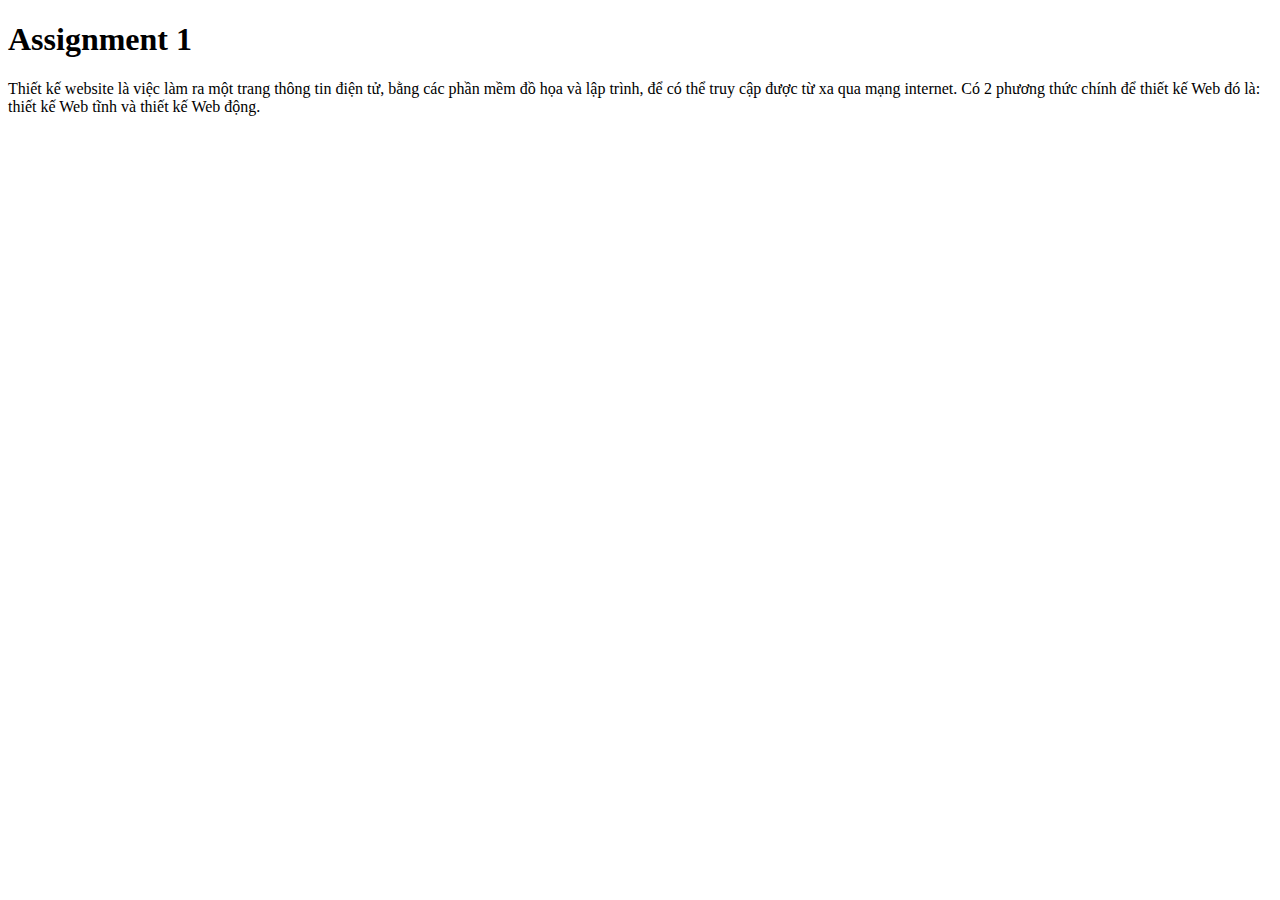
<file: Lab 1/index.html>
<!DOCTYPE html>
<html lang="en">
<head>
    <meta charset="UTF-8"> 
    <meta name="viewport" content="width=device-width, initial-scale=1.0">
    <title>Assignment</title>
</head>
<body>
    <h1>Assignment 1</h1>
    <p>Thiết kế website là việc làm ra một trang thông tin điện tử, bằng các phần mềm đồ họa và lập trình, để có thể truy cập được từ xa qua mạng internet. Có 2 phương thức chính để thiết kế Web đó là: thiết kế Web tĩnh và thiết kế Web động.</p>
</body>
</html>
</file>
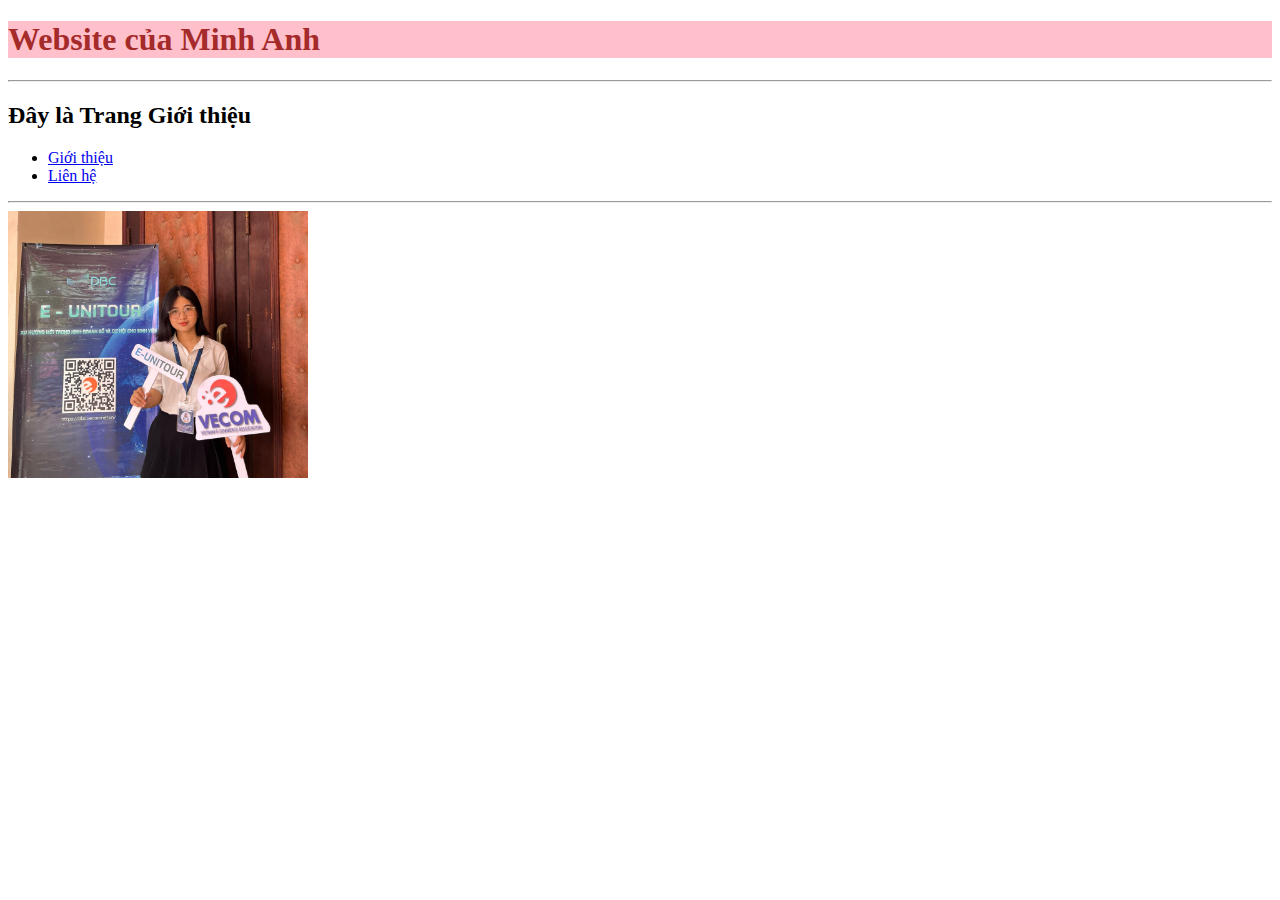
<file: Lab 2/index.html>
<!DOCTYPE html>
<html lang="en">
<head>
    <meta charset="UTF-8">
    <meta name="viewport" content="width=device-width, initial-scale=1.0">
    <link rel="stylesheet" href="./css/styles.css">
    <title>My Website</title>
</head>
<body>
    <h1>Website của Minh Anh</h1>
    <hr>
    <h2>Đây là Trang Giới thiệu</h2>
    <ul>
        <li><a href="./pages/about.html">Giới thiệu</a></li>
        <li><a href="./pages/contact.html">Liên hệ</a></li>
    </ul>
    <hr>
    <img width="300px" src="./images/manh.jpg" alt="Ảnh của Minh Anh">
</body>
</html>
</file>
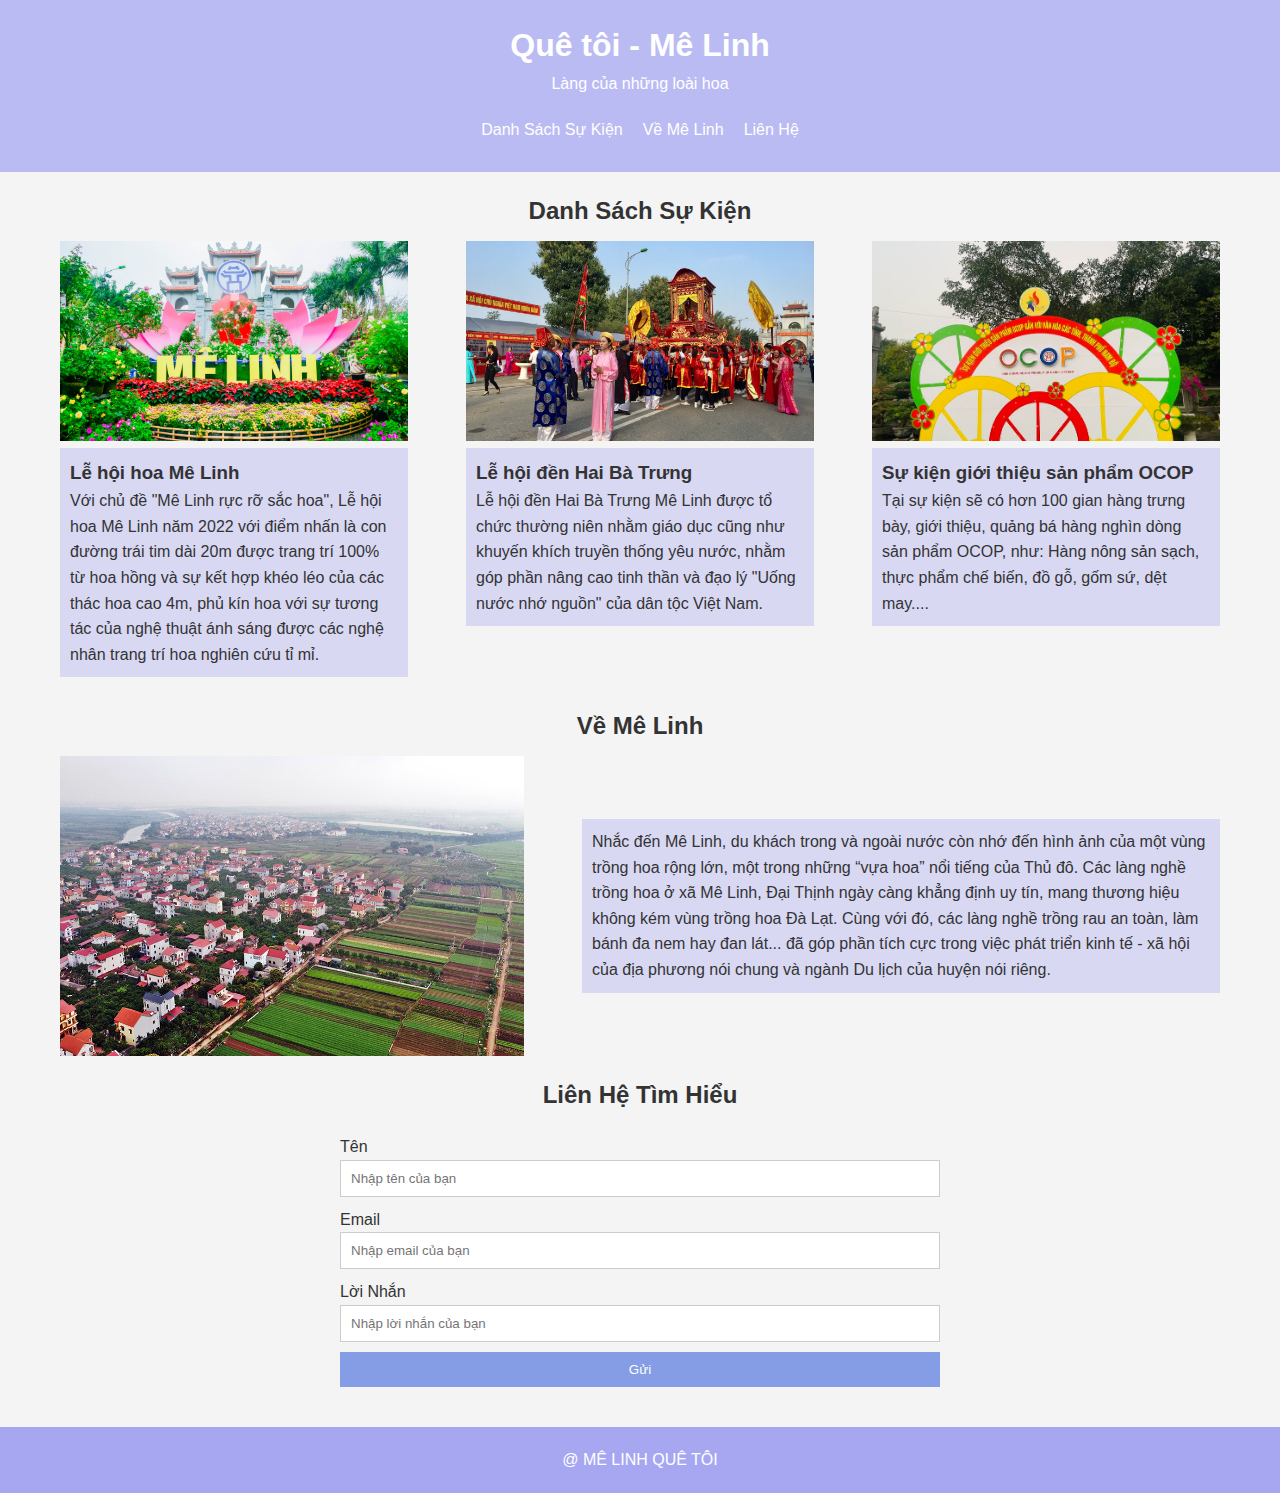
<file: Lab 6/index.html>
<!DOCTYPE html>
<html>
<head>
    <meta name="viewport" content="width=device-width, initial-scale=1.0">
    <title>Quê Tôi - Mê Linh</title>
    <link rel="stylesheet" href="./css/styles.css">
</head>
<body>
    <div class="header">
        <h1>Quê tôi - Mê Linh</h1>
        <p>Làng của những loài hoa</p>
        <div class="menu">
            <a href="#events">Danh Sách Sự Kiện</a>
            <a href="#about">Về Mê Linh</a>
            <a href="#contact">Liên Hệ</a>
        </div>
    </div>
    <div class="content">
        <div id="events" class="section">
            <h2>Danh Sách Sự Kiện</h2>
            <ul class="event-list">
                <li>
                    <img src="./images/event1.jpg" alt="Event 1">
                    <div class="event-info">
                        <h3>Lễ hội hoa Mê Linh</h3>
                        <p>Với chủ đề "Mê Linh rực rỡ sắc hoa", Lễ hội hoa Mê Linh năm 2022 với điểm nhấn là con đường trái tim dài 20m được trang trí 100% từ hoa hồng và sự kết hợp khéo léo của các thác hoa cao 4m, phủ kín hoa với sự tương tác của nghệ thuật ánh sáng được các nghệ nhân trang trí hoa nghiên cứu tỉ mỉ.</p>
                    </div>
                </li>
                <li>
                    <img src="./images/event2.jpg" alt="Event 2">
                    <div class="event-info">
                        <h3>Lễ hội đền Hai Bà Trưng</h3>
                        <p>Lễ hội đền Hai Bà Trưng Mê Linh được tổ chức thường niên nhằm giáo dục cũng như khuyến khích truyền thống yêu nước, nhằm góp phần nâng cao tinh thần và đạo lý "Uống nước nhớ nguồn" của dân tộc Việt Nam.</p>
                    </div>
                </li>
                <li>
                    <img src="./images/event3.jpg" alt="Event 3">
                    <div class="event-info">
                        <h3>Sự kiện giới thiệu sản phẩm OCOP</h3>
                        <p>Tại sự kiện sẽ có hơn 100 gian hàng trưng bày, giới thiệu, quảng bá hàng nghìn dòng sản phẩm OCOP, như: Hàng nông sản sạch, thực phẩm chế biến, đồ gỗ, gốm sứ, dệt may.... </p>
                    </div>
                </li>
            </ul>
        </div>
        <div id="about" class="section">
            <h2>Về Mê Linh</h2>
            <div class="about-us">
                <img src="./images/about.jpg" alt="About Us">
                <div class="about-text">
                    <p>Nhắc đến Mê Linh, du khách trong và ngoài nước còn nhớ đến hình ảnh của một vùng trồng hoa rộng lớn, một trong những “vựa hoa” nổi tiếng của Thủ đô. Các làng nghề trồng hoa ở xã Mê Linh, Đại Thịnh ngày càng khẳng định uy tín, mang thương hiệu không kém vùng trồng hoa Đà Lạt. Cùng với đó, các làng nghề trồng rau an toàn, làm bánh đa nem hay đan lát... đã góp phần tích cực trong việc phát triển kinh tế - xã hội của địa phương nói chung và ngành Du lịch của huyện nói riêng.</p>
                </div>
            </div>
        </div>
        <div id="contact" class="section">
            <h2>Liên Hệ Tìm Hiểu</h2>
            <div class="contact-form">
                <form action="#" method="post">
                    <label for="name">Tên</label>
                    <input type="text" id="name" name="name" placeholder="Nhập tên của bạn">
                    <label for="email">Email</label>
                    <input type="email" id="email" name="email" placeholder="Nhập email của bạn">
                    <label for="message">Lời Nhắn</label>
                    <input id="message" name="message" placeholder="Nhập lời nhắn của bạn">
                    <button type="submit">Gửi</button>
                </form>
            </div>
        </div>
    </div>
    <div class="footer">
        <div class="copy-right">
            <p>@ MÊ LINH QUÊ TÔI</p>
        </div>
    </div>
</body>
</html>
</file>
<file: Lab 2/css/styles.css>
h1{
    background-color: pink;
    color:brown;
}
p{
    color:black;
}
</file>
<file: Lab 6/css/styles.css>
/* Reset CSS styles */
* {
    margin: 0;
    padding: 0;
    box-sizing: border-box;
    }
    /* Body styles */
    body {
    font-family: 'Arial', sans-serif;
    background-color: #f4f4f4;
    color: #333;
    line-height: 1.6;
    }
/* Style for the header */
.header {
    background-color:rgb(187, 187, 243);
    color: white;
    padding: 20px;
    text-align: center;
}

/* Style for the menu */
.menu {
    display: flex;
    justify-content: center;
    margin-top: 10px;
}

.menu a {
    color:white;
    text-decoration: none;
    padding: 10px;
}

.menu a:hover {
    background-color:rgb(216, 216, 243);
}

/* Style for the content */
.content {
    max-width: 1200px;
    margin: 0 auto;
    padding: 20px;
}

/* Style for the section */
.section {
    margin-bottom: 20px;
}

.section h2 {
    text-align: center;
    margin-bottom: 10px;
}

/* Style for the event list */
.event-list {
    display: flex;
    flex-wrap: wrap;
    justify-content: space-between;
    list-style: none;
    padding: 0;
}

.event-list li {
    width: 30%;
    margin-bottom: 10px;
}

.event-list img {
    width: 100%;
    height: 200px;
    object-fit: cover;
}

.event-info {
    padding: 10px;
    background-color:rgb(216, 216, 243);
}

/* Style for the about us */
.about-us {
    display: flex;
    flex-wrap: wrap;
    justify-content: space-between;
    align-items: center;
}

.about-us img {
    width: 40%;
    height: 300px;
    object-fit: cover;
}

.about-text {
    width: 55%;
    padding: 10px;
    background-color:rgb(216, 216, 243);
}

/* Style for the service list */
.service-list {
    display: flex;
    flex-wrap: wrap;
    justify-content: space-between;
}

.service-item {
    width: 30%;
    margin-bottom: 10px;
    text-align: center;
}

.service-item img {
    width: 100%;
    height: 200px;
    object-fit: cover;
}

/* Style for the contact form */
.contact-form {
    max-width: 600px;
    margin: 0 auto;
}

.contact-form form {
    display: flex;
    flex-direction: column;
}

.contact-form label {
    margin-top: 10px;
}

.contact-form input, .contact-form textarea {
    padding: 10px;
    border: 1px solid #ccc;
    resize: none;
}

.contact-form button {
    margin-top: 10px;
    padding: 10px;
    background-color:rgb(132, 157, 228);
    color: white;
    border: none;
    cursor: pointer;
}
/* Style for the footer */
.footer {
  background-color:rgb(167, 167, 241);
  color:#fff;
  padding: 20px;
  text-align: center;
}
/* Responsive Styles */
@media only screen and (max-width: 768px) {
    .profile-image img {
        max-width: 100%;
    }
    .main-menu ul {
        flex-direction: column;
        text-align: center;
    }
    
    .main-menu li {
        margin-right: 0;
        margin-bottom: 10px;
    }
}
@media only screen and (max-width: 600px) {
    h2{
    font-size: 28px;
    }
    p {
    font-size : 16px;
    }
    }
</file>
